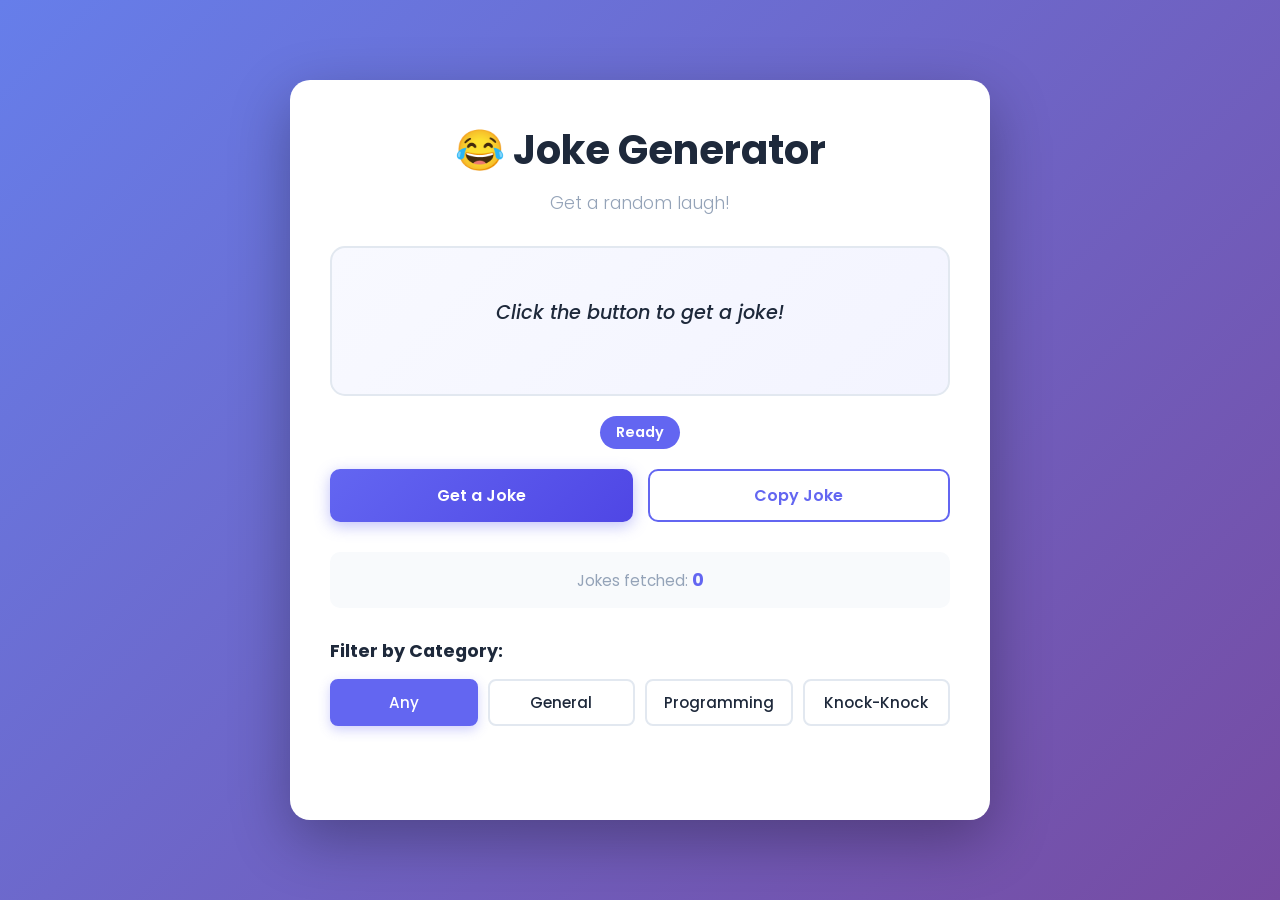
<file: joke-generator.html>
<!DOCTYPE html>
<html lang="en">
<head>
    <meta charset="UTF-8">
    <meta name="viewport" content="width=device-width, initial-scale=1.0">
    <title>Random Joke Generator</title>
    <link rel="stylesheet" href="joke-styles.css">
    <link rel="preconnect" href="https://fonts.googleapis.com">
    <link rel="preconnect" href="https://fonts.gstatic.com" crossorigin>
    <link href="https://fonts.googleapis.com/css2?family=Poppins:wght@300;400;600;700&display=swap" rel="stylesheet">
</head>
<body>
    <div class="container">
        <div class="joke-card">
            <div class="header">
                <h1>😂 Joke Generator</h1>
                <p class="subtitle">Get a random laugh!</p>
            </div>

            <div class="joke-display">
                <div class="joke-content" id="jokeContent">
                    <p class="loading">Click the button to get a joke!</p>
                </div>
            </div>

            <div class="joke-type" id="jokeType">
                <span class="badge">Ready</span>
            </div>

            <div class="button-group">
                <button class="btn btn-primary" id="getJokeBtn">Get a Joke</button>
                <button class="btn btn-secondary" id="copyJokeBtn">Copy Joke</button>
            </div>

            <div class="joke-counter">
                <p>Jokes fetched: <span id="jokeCount">0</span></p>
            </div>

            <div class="filter-section">
                <h3>Filter by Category:</h3>
                <div class="category-buttons">
                    <button class="category-btn active" data-category="any">Any</button>
                    <button class="category-btn" data-category="general">General</button>
                    <button class="category-btn" data-category="programming">Programming</button>
                    <button class="category-btn" data-category="knock-knock">Knock-Knock</button>
                </div>
            </div>

            <div class="feedback" id="feedback"></div>
        </div>
    </div>

    <script src="joke-script.js"></script>
</body>
</html>
</file>
<file: joke-styles.css>
/* Global Styles */
* {
    margin: 0;
    padding: 0;
    box-sizing: border-box;
}

:root {
    --primary: #6366f1;
    --primary-dark: #4f46e5;
    --secondary: #ec4899;
    --success: #10b981;
    --warning: #f59e0b;
    --danger: #ef4444;
    --light: #f8fafc;
    --dark: #1e293b;
    --gray: #94a3b8;
    --border-color: #e2e8f0;
}

body {
    font-family: 'Poppins', sans-serif;
    background: linear-gradient(135deg, #667eea 0%, #764ba2 100%);
    min-height: 100vh;
    display: flex;
    align-items: center;
    justify-content: center;
    padding: 20px;
}

.container {
    width: 100%;
    max-width: 700px;
}

/* Card Styles */
.joke-card {
    background: white;
    border-radius: 20px;
    box-shadow: 0 20px 60px rgba(0, 0, 0, 0.3);
    padding: 40px;
    animation: slideIn 0.5s ease-out;
}

@keyframes slideIn {
    from {
        opacity: 0;
        transform: translateY(20px);
    }
    to {
        opacity: 1;
        transform: translateY(0);
    }
}

/* Header */
.header {
    text-align: center;
    margin-bottom: 30px;
}

.header h1 {
    font-size: 2.5rem;
    color: var(--dark);
    margin-bottom: 10px;
}

.subtitle {
    color: var(--gray);
    font-size: 1.1rem;
    font-weight: 300;
}

/* Joke Display */
.joke-display {
    background: linear-gradient(135deg, #f8f9ff 0%, #f3f4ff 100%);
    border: 2px solid var(--border-color);
    border-radius: 15px;
    padding: 30px;
    margin-bottom: 20px;
    min-height: 150px;
    display: flex;
    align-items: center;
    justify-content: center;
}

.joke-content {
    text-align: center;
}

.joke-content p {
    font-size: 1.2rem;
    color: var(--dark);
    line-height: 1.6;
    margin-bottom: 15px;
    font-weight: 500;
}

.joke-setup {
    font-weight: 600;
    margin-bottom: 15px;
    color: var(--primary);
}

.joke-delivery {
    font-size: 1.3rem;
    color: var(--secondary);
    font-weight: 700;
    margin-top: 20px;
    padding-top: 20px;
    border-top: 2px solid var(--border-color);
}

.loading {
    color: var(--gray);
    font-style: italic;
    font-weight: 400;
}

.error {
    color: var(--danger);
    font-weight: 600;
}

/* Joke Type Badge */
.joke-type {
    text-align: center;
    margin-bottom: 20px;
}

.badge {
    display: inline-block;
    background: var(--primary);
    color: white;
    padding: 6px 16px;
    border-radius: 20px;
    font-size: 0.9rem;
    font-weight: 600;
    animation: fadeIn 0.3s ease-in;
}

@keyframes fadeIn {
    from {
        opacity: 0;
    }
    to {
        opacity: 1;
    }
}

/* Button Styles */
.button-group {
    display: grid;
    grid-template-columns: 1fr 1fr;
    gap: 15px;
    margin-bottom: 30px;
}

.btn {
    padding: 12px 24px;
    border: none;
    border-radius: 10px;
    font-size: 1rem;
    font-weight: 600;
    cursor: pointer;
    transition: all 0.3s ease;
    font-family: 'Poppins', sans-serif;
}

.btn-primary {
    background: linear-gradient(135deg, var(--primary) 0%, var(--primary-dark) 100%);
    color: white;
    box-shadow: 0 4px 15px rgba(99, 102, 241, 0.4);
}

.btn-primary:hover {
    transform: translateY(-2px);
    box-shadow: 0 6px 20px rgba(99, 102, 241, 0.6);
}

.btn-primary:active {
    transform: translateY(0);
}

.btn-secondary {
    background: white;
    color: var(--primary);
    border: 2px solid var(--primary);
}

.btn-secondary:hover {
    background: var(--light);
    transform: translateY(-2px);
}

.btn-secondary:active {
    transform: translateY(0);
}

.btn:disabled {
    opacity: 0.6;
    cursor: not-allowed;
    transform: none;
}

/* Joke Counter */
.joke-counter {
    text-align: center;
    padding: 15px;
    background: var(--light);
    border-radius: 10px;
    margin-bottom: 30px;
}

.joke-counter p {
    color: var(--gray);
    font-size: 0.95rem;
}

.joke-counter span {
    font-weight: 700;
    color: var(--primary);
    font-size: 1.1rem;
}

/* Filter Section */
.filter-section {
    margin-bottom: 30px;
}

.filter-section h3 {
    color: var(--dark);
    margin-bottom: 15px;
    font-size: 1.1rem;
}

.category-buttons {
    display: grid;
    grid-template-columns: repeat(auto-fit, minmax(100px, 1fr));
    gap: 10px;
}

.category-btn {
    padding: 10px 16px;
    border: 2px solid var(--border-color);
    background: white;
    color: var(--dark);
    border-radius: 8px;
    cursor: pointer;
    font-weight: 500;
    font-size: 0.95rem;
    transition: all 0.3s ease;
    font-family: 'Poppins', sans-serif;
}

.category-btn:hover {
    border-color: var(--primary);
    color: var(--primary);
}

.category-btn.active {
    background: var(--primary);
    color: white;
    border-color: var(--primary);
    box-shadow: 0 4px 12px rgba(99, 102, 241, 0.3);
}

/* Feedback Message */
.feedback {
    text-align: center;
    min-height: 24px;
    font-size: 0.95rem;
    font-weight: 500;
    animation: fadeIn 0.3s ease-in;
}

.feedback.success {
    color: var(--success);
}

.feedback.error {
    color: var(--danger);
}

.feedback.info {
    color: var(--primary);
}

/* Loading Animation */
.spinner {
    border: 3px solid var(--light);
    border-top: 3px solid var(--primary);
    border-radius: 50%;
    width: 30px;
    height: 30px;
    animation: spin 0.8s linear infinite;
    margin: 0 auto;
}

@keyframes spin {
    0% { transform: rotate(0deg); }
    100% { transform: rotate(360deg); }
}

/* Responsive Design */
@media (max-width: 600px) {
    .joke-card {
        padding: 25px;
    }

    .header h1 {
        font-size: 2rem;
    }

    .joke-display {
        min-height: 120px;
        padding: 20px;
    }

    .joke-content p {
        font-size: 1.1rem;
    }

    .button-group {
        grid-template-columns: 1fr;
    }

    .category-buttons {
        grid-template-columns: repeat(2, 1fr);
    }

    .joke-delivery {
        font-size: 1.1rem;
    }
}

@media (max-width: 400px) {
    .joke-card {
        padding: 20px;
    }

    .header h1 {
        font-size: 1.8rem;
    }

    .joke-content p {
        font-size: 1rem;
    }

    .joke-delivery {
        font-size: 1rem;
    }
}
</file>
